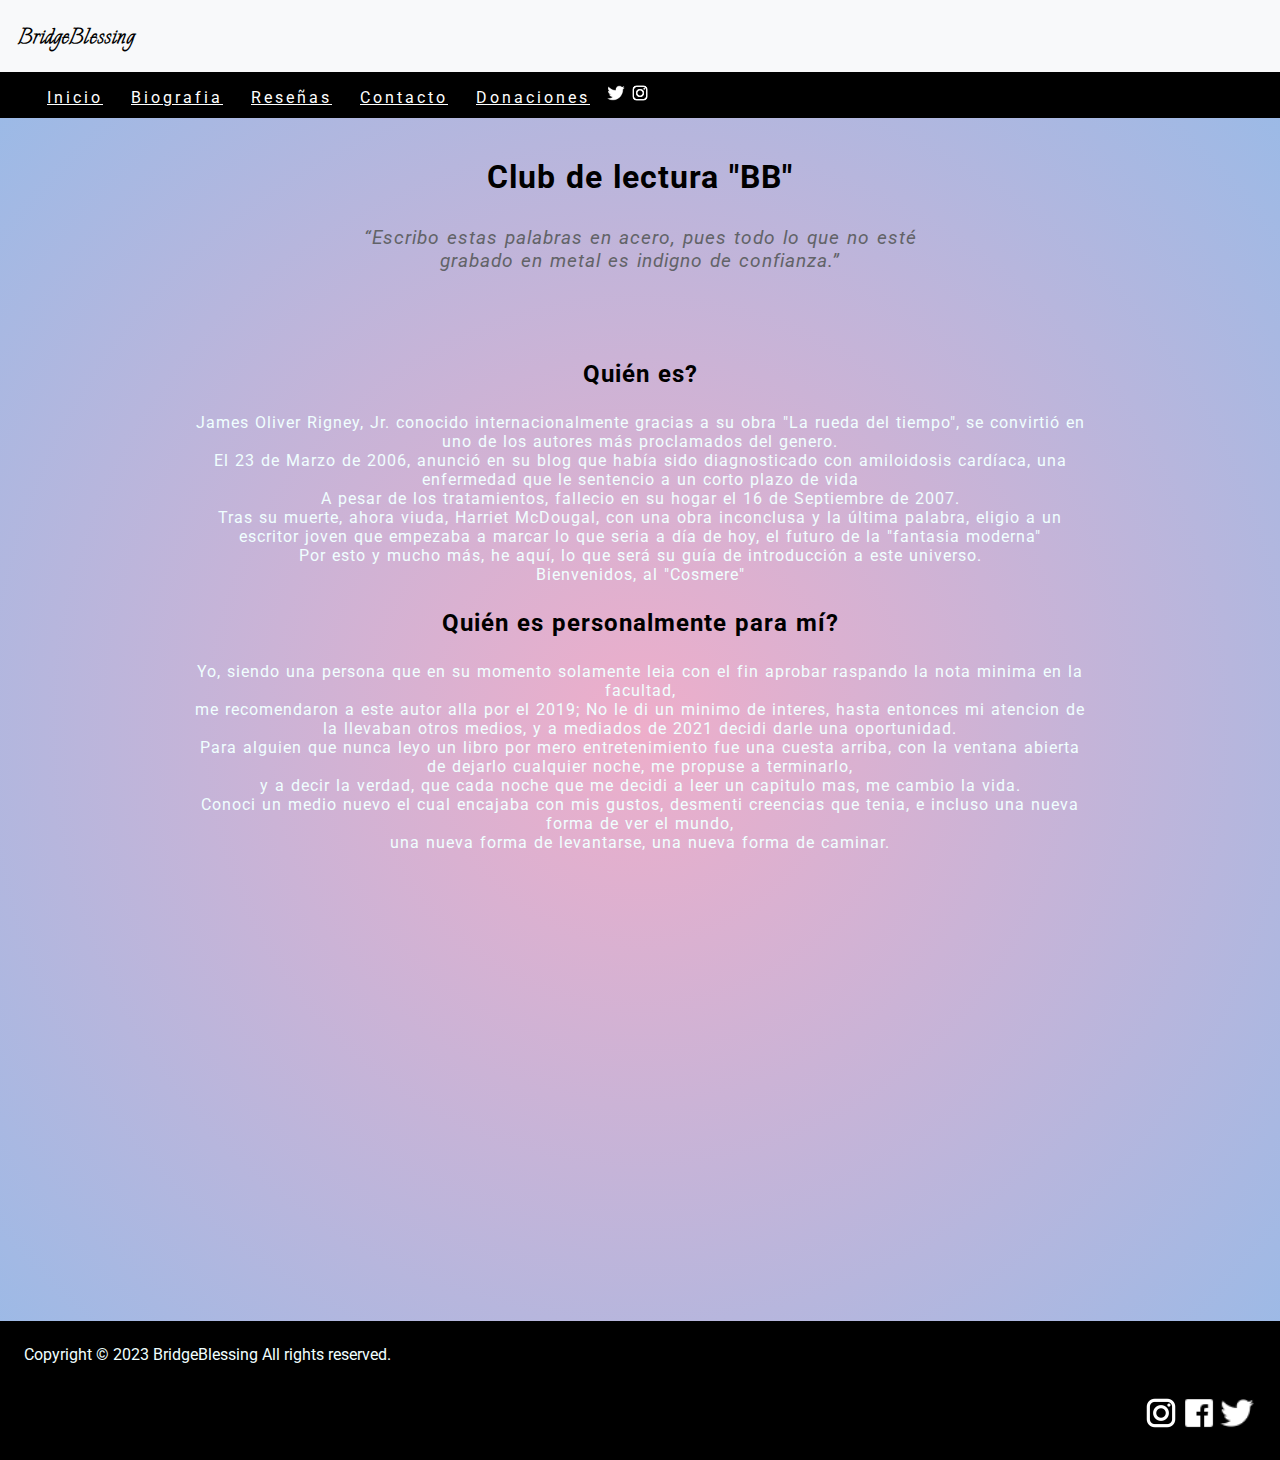
<file: index.html>
<!DOCTYPE html>
<html lang="en">
<head>
    <meta charset="UTF-8">
    <meta http-equiv="X-UA-Compatible" content="IE=edge">
    <meta name="viewport" content="width=device-width, initial-scale=1.0">
    <link href="https://unpkg.com/aos@2.3.1/dist/aos.css" rel="stylesheet">
    <link rel="stylesheet" href="./style/style.css">
    <link rel="icon" href="./img/icons/large.Gold_(Allomancy).png.8bafaba7aa7d767c730a9ac76298340e.png">
    <title>BridgeBlessing | Home</title>
</head>
<body>
    <div class="titulobarra">
        <a href="index.html"><h4>BridgeBlessing</h4></a>
    </div>
    
    <header>
        <nav class="navcabecera">
            <ul>
                <li>
                    <a class="uwu" href="index.html">Inicio</a>
                </li>
                <li>
                    <a class="uwu" href="./sections/biography.html">Biografia</a>
                </li>
                <li>
                    <a class="uwu" href="./sections/reviews.html">Reseñas</a>
                </li>
                <li>
                    <a class="uwu" href="./sections/contact.html">Contacto</a>
                </li>
                <li><a class="uwu" href="./sections/donations.html">Donaciones</a>
                </li>
                <li>
                    <a class="uwu2" href="https://twitter.com/" target="_blank"> <img src="./img/icons/icons8-twitter-30.png" width="20px" alt="logotwitter"></a>
                </li>
                <li>
                    <a class="uwu2" href="https://www.instagram.com" target="_blank"><img src="./img/icons/icons8-instagram-38.png" width="20px" alt="logoinsta"></a>
                </li>
            </ul>
        </nav>
    </header>

<main class="mainhome">
    <h1 class="tituloprincipal">Club de lectura "BB"</h1>
    <div class="fraseintro">
        <p>
            “Escribo estas palabras en acero, pues todo lo que no esté grabado en metal es indigno de confianza.”
        </p>
    </div>

    <div class="presentacion">
        <h2 class="quien">Quién es?</h2>
        <p>James Oliver Rigney, Jr. conocido internacionalmente gracias a su obra "La rueda del tiempo", se convirtió en uno de los autores más proclamados del genero.</p>
        <p>El 23 de Marzo de 2006, anunció en su blog que había sido diagnosticado con amiloidosis cardíaca, una enfermedad que le sentencio a un corto plazo de vida </p>
        <p>A pesar de los tratamientos, fallecio en su hogar el 16 de Septiembre de 2007. </p>
        <p>Tras su muerte, ahora viuda, Harriet McDougal, con una obra inconclusa y la última palabra, eligio a un escritor joven que empezaba a marcar lo que seria a día de hoy, el futuro de la "fantasia moderna"</p>
        <p>Por esto y mucho más, he aquí, lo que será su guía de introducción a este universo.</p>
        <p>Bienvenidos, al "Cosmere"</p>
    </div>

    <div>
        <h2>Quién es personalmente para mí?</h2>
        <p>Yo, siendo una persona que en su momento solamente leia con el fin aprobar raspando la nota minima en la facultad,</p>
        <p>me recomendaron a este autor alla por el 2019; No le di un minimo de interes, hasta entonces mi atencion de la llevaban otros medios, y a mediados de 2021 decidi darle una oportunidad.</p>
        <p>Para alguien que nunca leyo un libro por mero entretenimiento fue una cuesta arriba, con la ventana abierta de dejarlo cualquier noche, me propuse a terminarlo,</p>
        <p>y a decir la verdad, que cada noche que me decidi a leer un capitulo mas, me cambio la vida.</p>
        <p>Conoci un medio nuevo el cual encajaba con mis gustos, desmenti creencias que tenia, e incluso una nueva forma de ver el mundo,</p>
        <p>una nueva forma de levantarse, una nueva forma de caminar.</p>
    </div>
</main>
<section class="fotitostrns" data-aos="fade-up">
    <a href="./sections/reviews.html#mistbornuwu">
        <div>
            <img src="./img/books/mistborn/mistborntrilogy.jpg" alt="">
        </div>
        <div class="colapsado">
            <span>
                Lorem, ipsum dolor sit amet consectetur adipisicing elit. Molestias architecto laborum nam itaque non illo quidem maxime, recusandae rem explicabo esse, consequuntur quasi odio ex. Voluptates.
            </span>
        </div>
    </a>
    <a href="./sections/reviews.html#uwureyes">
        <div class="cover">
            <img src="./img/books/stormlight-archive/wayofkings.png" alt="">
        </div>
        <div class="colapsado">
            <span>
                Lorem, ipsum dolor sit amet consectetur adipisicing elit. Molestias architecto laborum nam itaque non illo quidem maxime, recusandae rem explicabo esse, consequuntur quasi odio ex. Voluptates.
            </span>
        </div>
    </a>
    <a href="./sections/reviews.html#arcanunuwu">
        <div>
            <img src="./img/books/arcanum-unbounded/arcanum.jpg" alt="">
        </div>
        <div class="colapsado">
            <span>
                Lorem, ipsum dolor sit amet consectetur adipisicing elit. Molestias architecto laborum nam itaque non illo quidem maxime, recusandae rem explicabo esse, consequuntur quasi odio ex. Voluptates.
            </span>
        </div>
    </a>
</section>
<footer class="pie">
    <p class="copy">
        Copyright © 2023 BridgeBlessing All rights reserved.
    </p>
    <article class="linksreferidos">
        <a href="https://www.instagram.com" target="_blank"><img src="./img/icons/icons8-instagram-38.png" alt="logoinsta"></a>
        <a href="https://www.facebook.com" target="_blank"><img src="./img/icons/icons8-facebook-30.png" width="38px" alt="logoface"></a>
        <a href="https://twitter.com/" target="_blank"> <img src="./img/icons/icons8-twitter-30.png" height="38px" width="38px" alt="logotwitter"></a>
    </article>
</footer>

<script src="https://unpkg.com/aos@2.3.1/dist/aos.js"></script>
<script>
    AOS.init();
</script>
</body>
</html>
</file>
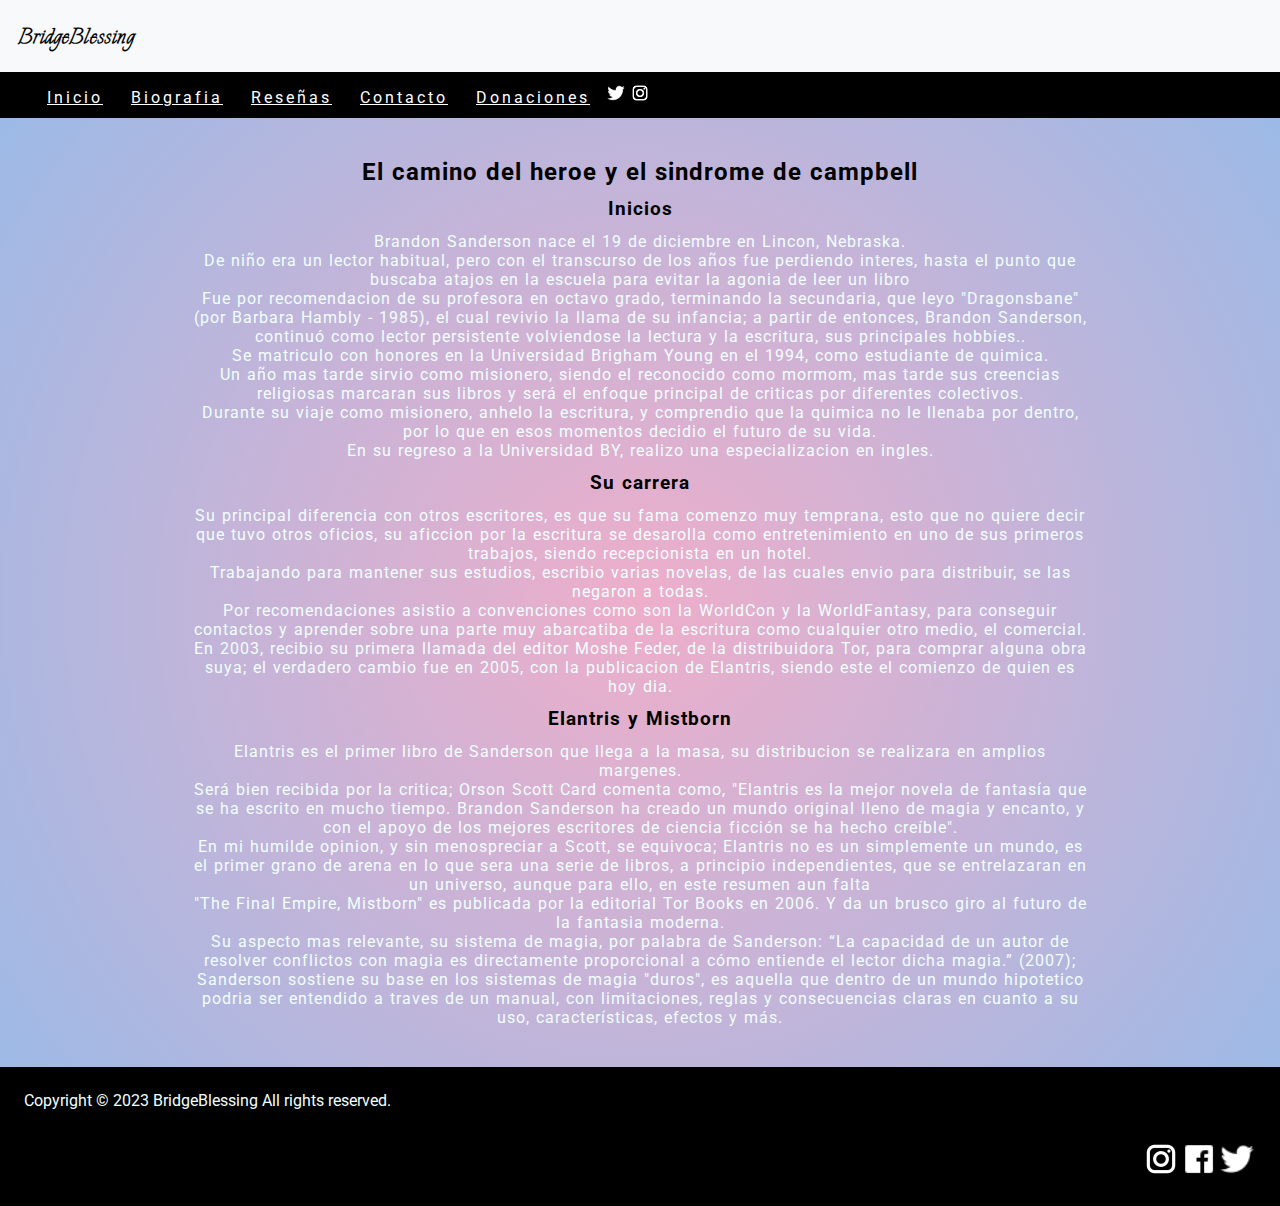
<file: sections/biography.html>
<!DOCTYPE html>
<html lang="en">
<head>
    <meta charset="UTF-8">
    <meta http-equiv="X-UA-Compatible" content="IE=edge">
    <meta name="viewport" content="width=device-width, initial-scale=1.0">
    <link rel="stylesheet" href="../style/style.css">
    <link rel="logo" href="../img/icons/large.Gold_(Allomancy).png.8bafaba7aa7d767c730a9ac76298340e.png">
    <title>BridgeBlessing | Biografia</title>
</head>
<body>
    <article class="titulobarra">
        <a href="../index.html"><h4>BridgeBlessing</h4></a>
    </article>
    <section>
        <header>
            <nav class="navcabecera">
                <ul>
                    <li>
                        <a class="uwu" href="../index.html">Inicio</a>
                    </li>
                    <li>
                        <a class="uwu" href="biography.html">Biografia</a>
                    </li>
                    <li>
                        <a class="uwu" href="reviews.html">Reseñas</a>
                    </li>
                    <li>
                        <a class="uwu" href="contact.html">Contacto</a>
                    </li>
                    <li><a class="uwu" href="donations.html">Donaciones</a>
                    </li>
                    <li>
                        <a class="uwu2" href="https://twitter.com/" target="_blank"> <img src="../img/icons/icons8-twitter-30.png" width="20px" alt="logotwitter"></a>
                    </li>
                    <li>
                        <a class="uwu2" href="https://www.instagram.com" target="_blank"><img src="../img/icons/icons8-instagram-38.png" width="20px" alt="logoinsta"></a>
                    </li>
                </ul>
            </nav>
        </header>
    </section>

<main>
    <section class="mainbiograph">
        <h2>El camino del heroe y el sindrome de campbell</h2>
        <h3>Inicios</h3>
        <p>Brandon Sanderson nace el 19 de diciembre en Lincon, Nebraska.</p>
        <p>De niño era un lector habitual, pero con el transcurso de los años fue perdiendo interes, hasta el punto que buscaba atajos en la escuela para evitar la agonia de leer un libro</p>
        <p>Fue por recomendacion de su profesora en octavo grado, terminando la secundaria, que leyo "Dragonsbane" (por Barbara Hambly - 1985), el cual revivio la llama de su infancia; a partir de entonces, Brandon Sanderson, continuó como lector persistente volviendose la lectura y la escritura, sus principales hobbies..</p>
        <p>Se matriculo con honores en la Universidad Brigham Young en el 1994, como estudiante de quimica.</p>
        <p>Un año mas tarde sirvio como misionero, siendo el reconocido como mormom, mas tarde sus creencias religiosas marcaran sus libros y será el enfoque principal de criticas por diferentes colectivos.</p>
        <p>Durante su viaje como misionero, anhelo la escritura, y comprendio que la quimica no le llenaba por dentro, por lo que en esos momentos decidio el futuro de su vida. </p>
        <p>En su regreso a la Universidad BY, realizo una especializacion en ingles.</p>
        <h3>Su carrera</h3>
        <p>Su principal diferencia con otros escritores, es que su fama comenzo muy temprana, esto que no quiere decir que tuvo otros oficios, su aficcion por la escritura se desarolla como entretenimiento en uno de sus primeros trabajos, siendo recepcionista en un hotel.</p>
        <p>Trabajando para mantener sus estudios, escribio varias novelas, de las cuales envio para distribuir, se las negaron a todas.</p>
        <p>Por recomendaciones asistio a convenciones como son la WorldCon y la WorldFantasy, para conseguir contactos y aprender sobre una parte muy abarcatiba de la escritura como cualquier otro medio, el comercial.</p>
        <p>En 2003, recibio su primera llamada del editor Moshe Feder, de la distribuidora Tor, para comprar alguna obra suya; el verdadero cambio fue en 2005, con la publicacion de Elantris, siendo este el comienzo de quien es hoy dia.</p>
        <h3>Elantris y Mistborn</h3>
        <p>Elantris es el primer libro de Sanderson que llega a la masa, su distribucion se realizara en amplios margenes.</p>
        <p>Será bien recibida por la critica; Orson Scott Card comenta como, "Elantris es la mejor novela de fantasía que se ha escrito en mucho tiempo. Brandon Sanderson ha creado un mundo original lleno de magia y encanto, y con el apoyo de los mejores escritores de ciencia ficción se ha hecho creíble".</p>
        <p>En mi humilde opinion, y sin menospreciar a Scott, se equivoca; Elantris no es un simplemente un mundo, es el primer grano de arena en lo que sera una serie de libros, a principio independientes, que se entrelazaran en un universo, aunque para ello, en este resumen aun falta</p>
        <p>"The Final Empire, Mistborn" es publicada por la editorial Tor Books en 2006. Y da un brusco giro al futuro de la fantasia moderna.</p>
        <p>Su aspecto mas relevante, su sistema de magia, por palabra de Sanderson: “La capacidad de un autor de resolver conflictos con magia es directamente proporcional a cómo entiende el lector dicha magia.” (2007); Sanderson sostiene su base en los sistemas de magia "duros", es aquella que dentro de un mundo hipotetico podria ser entendido a traves de un manual, con limitaciones, reglas y consecuencias claras en cuanto a su uso, características, efectos y más.</p>
    </section>
</main>

        <footer class="pie">
            <p class="copy">
                Copyright © 2023 BridgeBlessing All rights reserved.
            </p>
            <article class="linksreferidos">
                <a href="https://www.instagram.com" target="_blank"><img src="../img/icons/icons8-instagram-38.png" alt="logoinsta"></a>
                <a href="https://www.facebook.com" target="_blank"><img src="../img/icons/icons8-facebook-30.png" width="38px" alt="logoface"></a>
                <a href="https://twitter.com/" target="_blank"> <img src="../img/icons/icons8-twitter-30.png" height="38px" width="38px" alt="logotwitter"></a>
            </article>
        </footer>

</body>
</html>
</file>
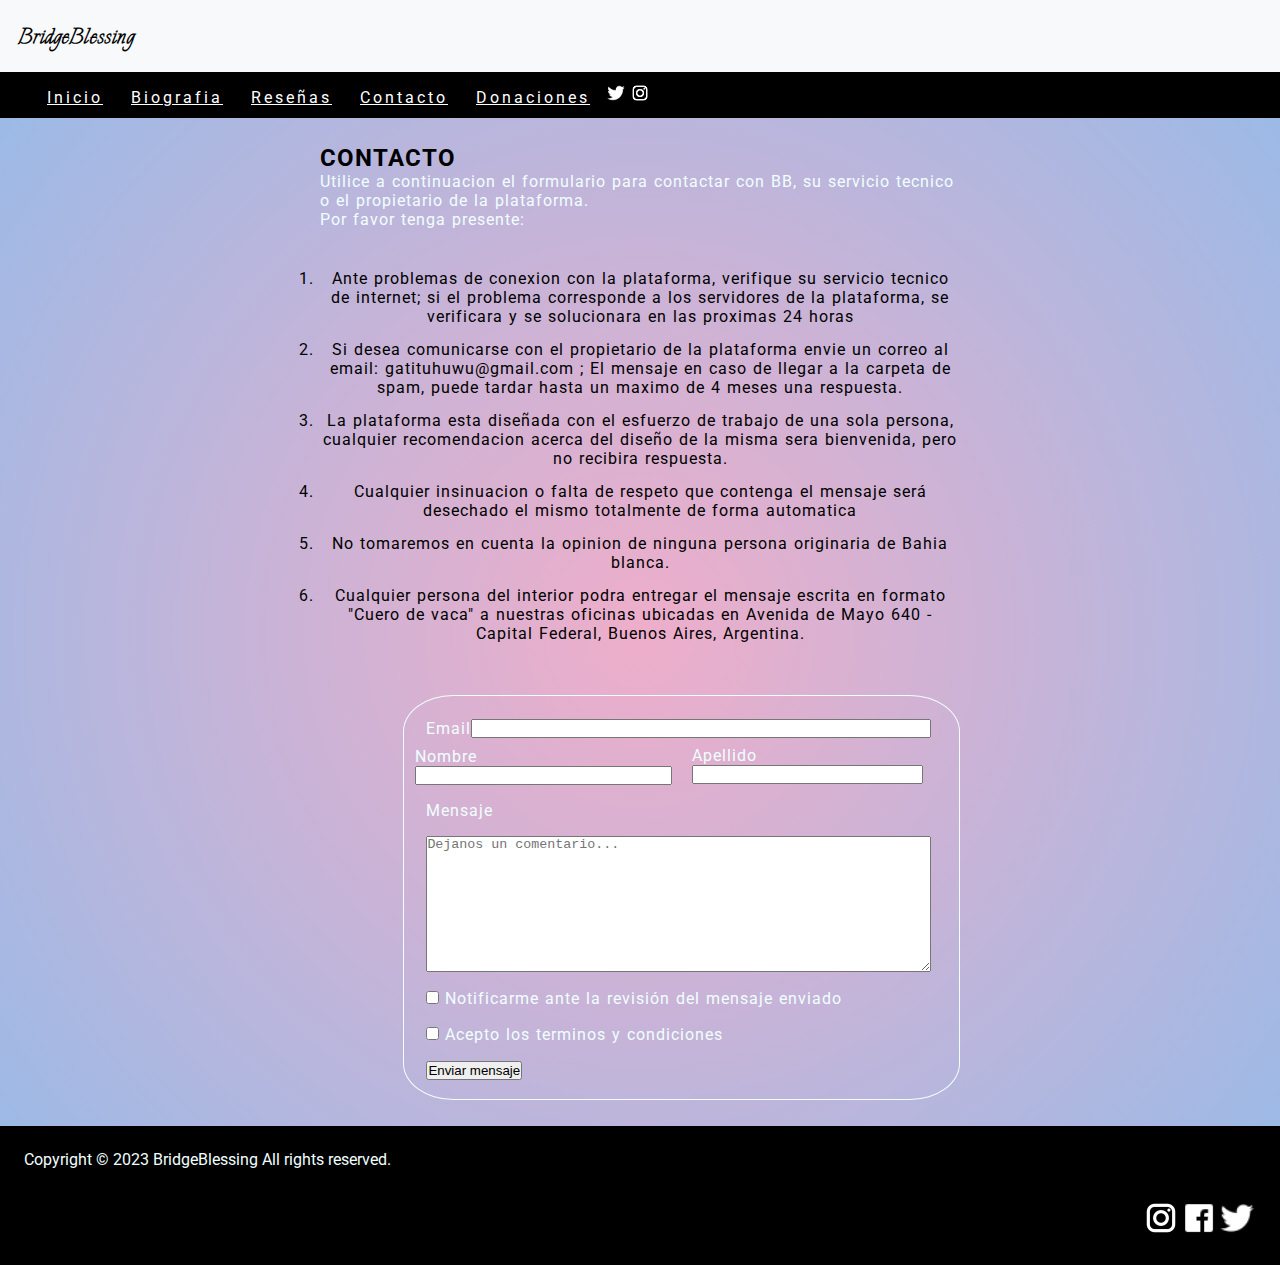
<file: sections/contact.html>
<!DOCTYPE html>
<html lang="en">
<head>
    <meta charset="UTF-8">
    <meta http-equiv="X-UA-Compatible" content="IE=edge">
    <meta name="viewport" content="width=device-width, initial-scale=1.0">
    <link rel="stylesheet" href="../style/style.css">
    <link rel="logo" href="../img/icons/large.Gold_(Allomancy).png.8bafaba7aa7d767c730a9ac76298340e.png">
    <title>BridgeBlessing | Contacto</title>
</head>
<body>
    <article class="titulobarra">
        <a href="../index.html"><h4>BridgeBlessing</h4></a>
    </article>

        <header>
            <nav class="navcabecera">
                <ul>
                    <li>
                        <a class="uwu" href="../index.html">Inicio</a>
                    </li>
                    <li>
                        <a class="uwu" href="biography.html">Biografia</a>
                    </li>
                    <li>
                        <a class="uwu" href="reviews.html">Reseñas</a>
                    </li>
                    <li>
                        <a class="uwu" href="contact.html">Contacto</a>
                    </li>
                    <li><a class="uwu" href="donations.html">Donaciones</a>
                    </li>
                    <li>
                        <a class="uwu2" href="https://twitter.com/" target="_blank"> <img src="../img/icons/icons8-twitter-30.png" width="20px" alt="logotwitter"></a>
                    </li>
                    <li>
                        <a class="uwu2" href="https://www.instagram.com" target="_blank"><img src="../img/icons/icons8-instagram-38.png" width="20px" alt="logoinsta"></a>
                    </li>
                </ul>
            </nav>
        </header>

<main class="maincontact">
    <div class="grid">
        <p></p>
    </div>
    <h2>CONTACTO</h2>
    <p>Utilice a continuacion el formulario para contactar con BB, su servicio tecnico o el propietario de la plataforma.</p>
    <p>Por favor tenga presente:</p>
<section>
    <ol class="listacontacto" type="1">
        <li>Ante problemas de conexion con la plataforma, verifique su servicio tecnico de internet; si el problema corresponde a los servidores de la plataforma, se verificara y se solucionara en las proximas 24 horas</li>
        <li>Si desea comunicarse con el propietario de la plataforma envie un correo al email: gatituhuwu@gmail.com ; El mensaje en caso de llegar a la carpeta de spam, puede tardar hasta un maximo de 4 meses una respuesta.</li>
        <li>La plataforma esta diseñada con el esfuerzo de trabajo de una sola persona, cualquier recomendacion acerca del diseño de la misma sera bienvenida, pero no recibira respuesta.</li>
        <li>Cualquier insinuacion o falta de respeto que contenga el mensaje será desechado el mismo totalmente de forma automatica</li>
        <li>No tomaremos en cuenta la opinion de ninguna persona originaria de Bahia blanca.</li>
        <li>Cualquier persona del interior podra entregar el mensaje escrita en formato "Cuero de vaca" a nuestras oficinas ubicadas en Avenida de Mayo 640 - Capital Federal, Buenos Aires, Argentina.</li>
    </ol>
</section>
<article class="formcontact">
    <form action="" class="formu">
        <div class="formcontact emaillabel">
            <label for="imail">Email</label>
            <input type="email" class="formcontact email" id="imail" required>
        </div>
        <article class="formcontact nameform">
        <div>
            <label for="nombresito">Nombre</label>
            <input type="text" class="formcontact nombre" id="nombresito" required>
        </div>
        <div>
            <label for="lastneim">Apellido</label>
            <input type="text" class="formcontact lastnameform" id="lastneim" required>
        </div>
        </article>
        <div class="formcontact mensaje">
            <label for="mensajito">Mensaje</label>
            <textarea name="mensajito" id="mensajito" cols="80" rows="10" placeholder="Dejanos un comentario..." required></textarea>
        </div>
        <div>
            <input type="checkbox" id="checkbos">
            <label for="checkbos">Notificarme ante la revisión del mensaje enviado</label>
        </div>
        <div>
            <input type="checkbox" id="checkbosdos" required>
            <label for="checkbosdos">Acepto los terminos y condiciones</label>
        </div>
        <div>
            <input type="submit" value="Enviar mensaje">
        </div>
    </form>
</article>
</main>
<footer class="pie">
    <p class="copy">
        Copyright © 2023 BridgeBlessing All rights reserved.
    </p>
    <article class="linksreferidos">
        <a href="https://www.instagram.com" target="_blank"><img src="../img/icons/icons8-instagram-38.png" alt="logoinsta"></a>
        <a href="https://www.facebook.com" target="_blank"><img src="../img/icons/icons8-facebook-30.png" width="38px" alt="logoface"></a>
        <a href="https://twitter.com/" target="_blank"> <img src="../img/icons/icons8-twitter-30.png" height="38px" width="38px" alt="logotwitter"></a>
    </article>
</footer>
</body>
</html>
</file>
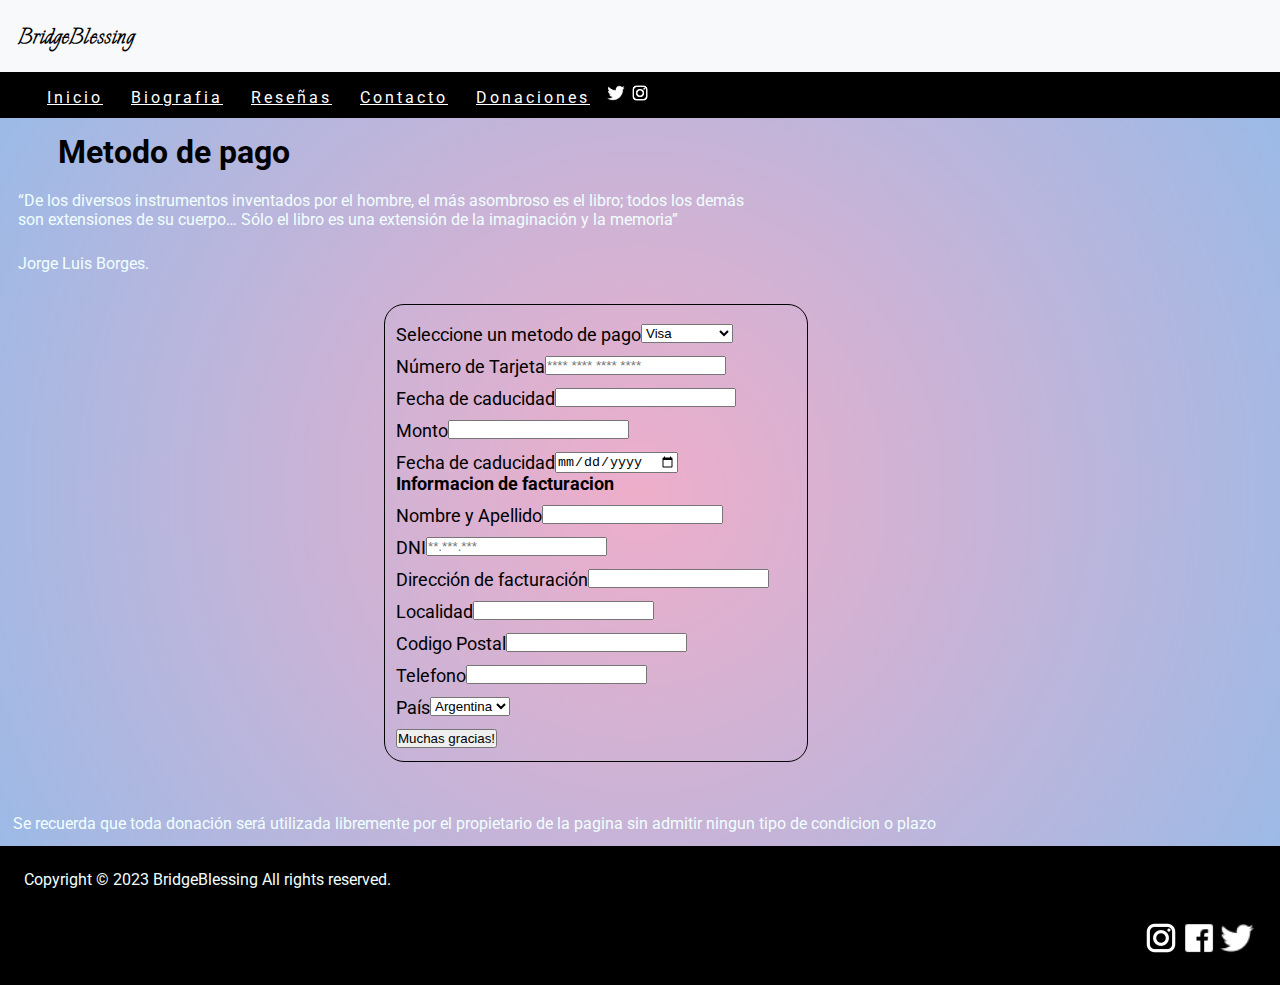
<file: sections/donations.html>
<!DOCTYPE html>
<html lang="en">
<head>
    <meta charset="UTF-8">
    <meta http-equiv="X-UA-Compatible" content="IE=edge">
    <meta name="viewport" content="width=device-width, initial-scale=1.0">
    <link rel="stylesheet" href="../style/style.css">
    <link rel="logo" href="../img/icons/large.Gold_(Allomancy).png.8bafaba7aa7d767c730a9ac76298340e.png">
    <title>BridgeBlessing | Donaciones</title>
</head>
<body>
    <article class="titulobarra">
        <a href="../index.html"><h4>BridgeBlessing</h4></a>
    </article>

    <header>
        <nav class="navcabecera">
            <ul>
                <li>
                    <a class="uwu" href="../index.html">Inicio</a>
                </li>
                <li>
                    <a class="uwu" href="biography.html">Biografia</a>
                </li>
                <li>
                    <a class="uwu" href="reviews.html">Reseñas</a>
                </li>
                <li>
                    <a class="uwu" href="contact.html">Contacto</a>
                </li>
                <li><a class="uwu" href="donations.html">Donaciones</a>
                </li>
                <li>
                    <a class="uwu2" href="https://twitter.com/" target="_blank"> <img src="../img/icons/icons8-twitter-30.png" width="20px" alt="logotwitter"></a>
                </li>
                <li>
                    <a class="uwu2" href="https://www.instagram.com" target="_blank"><img src="../img/icons/icons8-instagram-38.png" width="20px" alt="logoinsta"></a>
                </li>
            </ul>
        </nav>
    </header>

<main class="maindonaciones">
    <h1 class="titulopago">Metodo de pago</h1>
    <p class="laquetiro">“De los diversos instrumentos inventados por el hombre, el más asombroso es el libro; todos los demás son extensiones de su cuerpo… Sólo el libro es una extensión de la imaginación y la memoria”</p>
    <p class="laquetiro">Jorge Luis Borges.</p>

<section class="donacionformula">
<form action="" class="donacion">
    <article class="facturacion">
        <div>
            <label for="metodopago">Seleccione un metodo de pago</label>
            <select name="metodopago" id="metodopago" required>
                <option value="visa">Visa</option>
                <option value="master">MasterCard</option>
            </select>
        </div>
        <div>
            <label for="number">Número de Tarjeta</label>
            <input type="number" name="number" id="number" placeholder="**** **** **** ****" required>
        </div>
        <div>
            <label for="vencimiento">Fecha de caducidad</label>
            <input type="number" name="vencimiento" id="vencimiento" required>
        </div>
        <div>
            <label for="monto">Monto</label>
            <input type="number" name="monto" id="monto" required>
        </div>
        <div>
            <label for="fcad">Fecha de caducidad</label>
            <input type="date" name="fcad" id="fcad" required>
        </div>
    <h4>Informacion de facturacion</h4>
        <div>
            <label for="nombre">Nombre y Apellido</label>
            <input type="text" name="nombre" id="nombre" required>
        </div>
        <div>
            <label for="dni">DNI</label>
            <input type="number" name="dni" id="dni" placeholder="**.***.***" required>
        </div>
        <div>
            <label for="dire">Dirección de facturación</label>
            <input type="text" name="dire" id="dire" required>
        </div>
        <div>
            <label for="local">Localidad</label>
            <input type="text" name="local" id="local" required>
        </div>
        <div>
            <label for="postal">Codigo Postal</label>
            <input type="number" name="postal" id="postal" required>
        </div>
        <div>
            <label for="tel">Telefono</label>
            <input type="number" name="tel" id="tel" required>
        </div>
        <div>
            <label for="pais">País</label>
            <select name="pais" id="pais">
                <option value="arg" selected>Argentina</option>
                <option value="chl">Chile</option>
                <option value="uru">Uruguay</option>
                <option value="brl">Brasil</option>
                <option value="par">Paraguay</option>
                <option value="bol">Bolivia</option>
            </select>
        </div>
        <div class="botonform">
        <input type="submit" value="Muchas gracias!">
        </div>
    </article>
    </form>
</main>
<section class="recuerdo">
    <p>Se recuerda que toda donación será utilizada libremente por el propietario de la pagina sin admitir ningun tipo de condicion o plazo</p>
</section>
</section>
<footer class="pie">
    <p class="copy">
        Copyright © 2023 BridgeBlessing All rights reserved.
    </p>
    <article class="linksreferidos">
        <a href="https://www.instagram.com" target="_blank"><img src="../img/icons/icons8-instagram-38.png" alt="logoinsta"></a>
        <a href="https://www.facebook.com" target="_blank"><img src="../img/icons/icons8-facebook-30.png" width="38px" alt="logoface"></a>
        <a href="https://twitter.com/" target="_blank"> <img src="../img/icons/icons8-twitter-30.png" height="38px" width="38px" alt="logotwitter"></a>
    </article>
</footer>

</body>
</html>
</file>
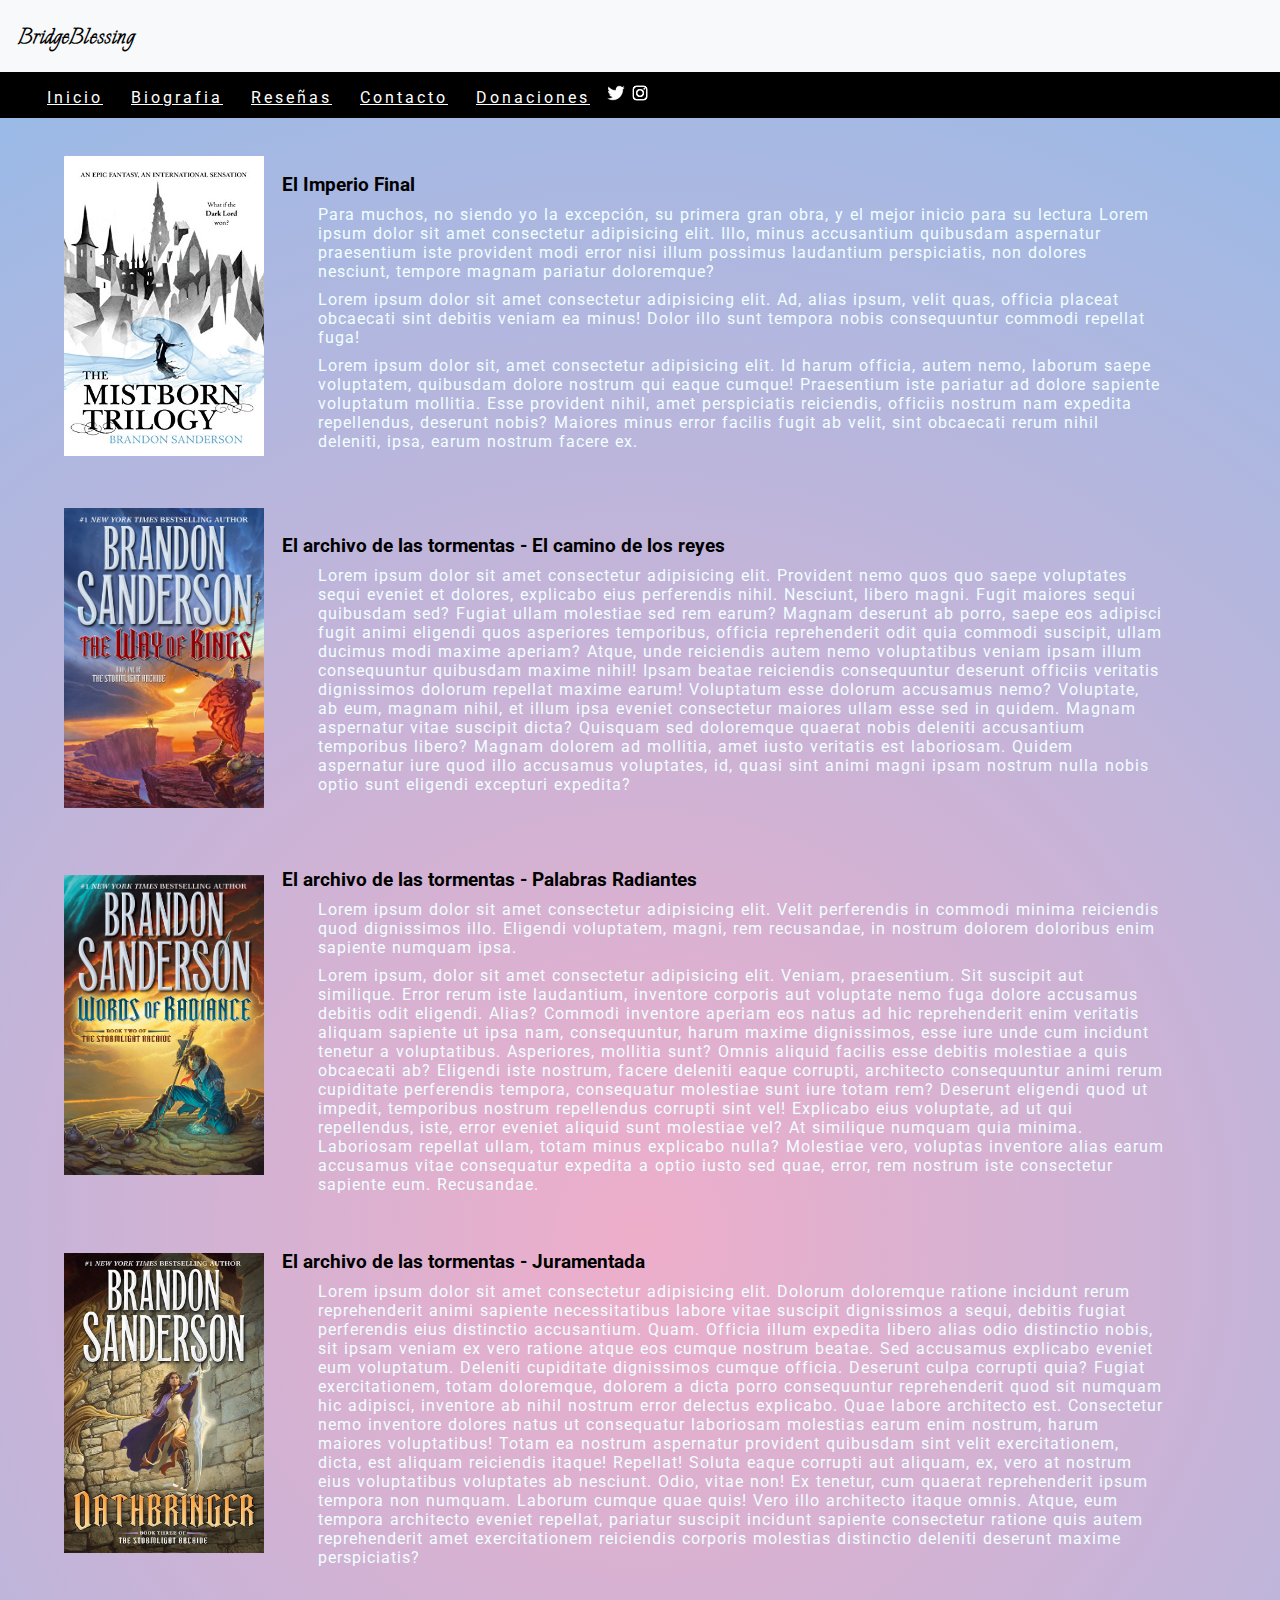
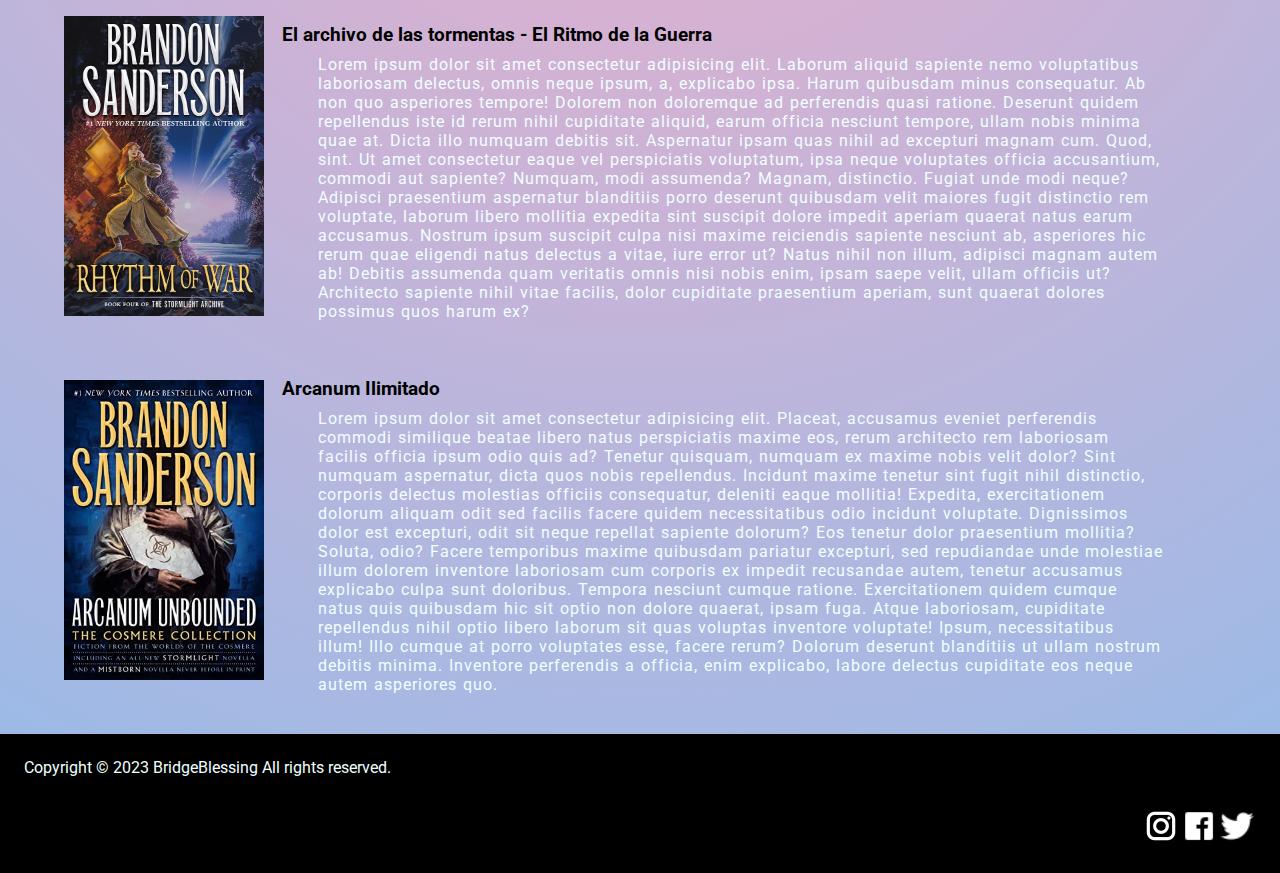
<file: sections/reviews.html>
<!DOCTYPE html>
<html lang="en">

<head>
    <meta charset="UTF-8">
    <meta http-equiv="X-UA-Compatible" content="IE=edge">
    <meta name="viewport" content="width=device-width, initial-scale=1.0">
    <link rel="stylesheet" href="../style/style.css">
    <link rel="logo" href="../img/icons/large.Gold_(Allomancy).png.8bafaba7aa7d767c730a9ac76298340e.png">
    <title>BridgeBlessing | Reseñas</title>
</head>

<body>
    <article class="titulobarra">
        <a href="../index.html">
            <h4>BridgeBlessing</h4>
        </a>
    </article>
    <section>
        <header>
            <nav class="navcabecera">
                <ul>
                    <li>
                        <a class="uwu" href="../index.html">Inicio</a>
                    </li>
                    <li>
                        <a class="uwu" href="biography.html">Biografia</a>
                    </li>
                    <li>
                        <a class="uwu" href="reviews.html">Reseñas</a>
                    </li>
                    <li>
                        <a class="uwu" href="contact.html">Contacto</a>
                    </li>
                    <li><a class="uwu" href="donations.html">Donaciones</a>
                    </li>
                    <li>
                        <a class="uwu2" href="https://twitter.com/" target="_blank"> <img
                                src="../img/icons/icons8-twitter-30.png" width="20px" alt="logotwitter"></a>
                    </li>
                    <li>
                        <a class="uwu2" href="https://www.instagram.com" target="_blank"><img
                                src="../img/icons/icons8-instagram-38.png" width="20px" alt="logoinsta"></a>
                    </li>
                </ul>
            </nav>
        </header>
    </section>

    <main class="reviews">
        <div class="review-item">
            <div id="mistbornuwu">
                <img src="../img/books/mistborn/mistborntrilogy.jpg" width="200px" height="300px"
                    alt="thefinalempirecover">
            </div>
            <div>
                <h3>El Imperio Final</h3>
                <!-- no me daba tiempo para hacer todas las reseñas de los libros, dejo lorems para ver como mas o menos quedaria -->
                <p>Para muchos, no siendo yo la excepción, su primera gran obra, y el mejor inicio para su lectura Lorem
                    ipsum dolor sit amet consectetur adipisicing elit. Illo, minus accusantium quibusdam aspernatur
                    praesentium iste provident modi error nisi illum possimus laudantium perspiciatis, non dolores
                    nesciunt, tempore magnam pariatur doloremque?</p>
                <p>Lorem ipsum dolor sit amet consectetur adipisicing elit. Ad, alias ipsum, velit quas, officia placeat
                    obcaecati sint debitis veniam ea minus! Dolor illo sunt tempora nobis consequuntur commodi repellat
                    fuga!</p>
                <p>Lorem ipsum dolor sit, amet consectetur adipisicing elit. Id harum officia, autem nemo, laborum saepe
                    voluptatem, quibusdam dolore nostrum qui eaque cumque! Praesentium iste pariatur ad dolore sapiente
                    voluptatum mollitia.
                    Esse provident nihil, amet perspiciatis reiciendis, officiis nostrum nam expedita repellendus,
                    deserunt nobis? Maiores minus error facilis fugit ab velit, sint obcaecati rerum nihil deleniti,
                    ipsa, earum nostrum facere ex.</p>
            </div>
        </div>
        <div class="review-item">
            <div  id="uwureyes">
                <img src="../img/books/stormlight-archive/wayofkings.png" width="200px" height="300px" 
                    alt="thewayofkingscover">
            </div>
            <div>
                <h3>El archivo de las tormentas - El camino de los reyes</h3>
                <p>Lorem ipsum dolor sit amet consectetur adipisicing elit. Provident nemo quos quo saepe voluptates sequi
                    eveniet et dolores, explicabo eius perferendis nihil. Nesciunt, libero magni. Fugit maiores sequi
                    quibusdam sed?
                    Fugiat ullam molestiae sed rem earum? Magnam deserunt ab porro, saepe eos adipisci fugit animi eligendi
                    quos asperiores temporibus, officia reprehenderit odit quia commodi suscipit, ullam ducimus modi maxime
                    aperiam?
                    Atque, unde reiciendis autem nemo voluptatibus veniam ipsam illum consequuntur quibusdam maxime nihil!
                    Ipsam beatae reiciendis consequuntur deserunt officiis veritatis dignissimos dolorum repellat maxime
                    earum! Voluptatum esse dolorum accusamus nemo?
                    Voluptate, ab eum, magnam nihil, et illum ipsa eveniet consectetur maiores ullam esse sed in quidem.
                    Magnam aspernatur vitae suscipit dicta? Quisquam sed doloremque quaerat nobis deleniti accusantium
                    temporibus libero?
                    Magnam dolorem ad mollitia, amet iusto veritatis est laboriosam. Quidem aspernatur iure quod illo
                    accusamus voluptates, id, quasi sint animi magni ipsam nostrum nulla nobis optio sunt eligendi excepturi
                    expedita?</p>
            </div>
        </div>
        <div class="review-item">
            <div>
                <img src="../img/books/stormlight-archive/wordsofradiance.jpg" width="200px" height="300px"
                    alt="wordsofradiancecover">
            </div>
            <div>
                <h3>El archivo de las tormentas - Palabras Radiantes</h3>
                <p>Lorem ipsum dolor sit amet consectetur adipisicing elit. Velit perferendis in commodi minima reiciendis
                    quod dignissimos illo. Eligendi voluptatem, magni, rem recusandae, in nostrum dolorem doloribus enim
                    sapiente numquam ipsa.</p>
                <p>Lorem ipsum, dolor sit amet consectetur adipisicing elit. Veniam, praesentium. Sit suscipit aut
                    similique. Error rerum iste laudantium, inventore corporis aut voluptate nemo fuga dolore accusamus
                    debitis odit eligendi. Alias?
                    Commodi inventore aperiam eos natus ad hic reprehenderit enim veritatis aliquam sapiente ut ipsa nam,
                    consequuntur, harum maxime dignissimos, esse iure unde cum incidunt tenetur a voluptatibus. Asperiores,
                    mollitia sunt?
                    Omnis aliquid facilis esse debitis molestiae a quis obcaecati ab? Eligendi iste nostrum, facere deleniti
                    eaque corrupti, architecto consequuntur animi rerum cupiditate perferendis tempora, consequatur
                    molestiae sunt iure totam rem?
                    Deserunt eligendi quod ut impedit, temporibus nostrum repellendus corrupti sint vel! Explicabo eius
                    voluptate, ad ut qui repellendus, iste, error eveniet aliquid sunt molestiae vel? At similique numquam
                    quia minima.
                    Laboriosam repellat ullam, totam minus explicabo nulla? Molestiae vero, voluptas inventore alias earum
                    accusamus vitae consequatur expedita a optio iusto sed quae, error, rem nostrum iste consectetur
                    sapiente eum. Recusandae.</p>
            </div>
        </div>
        <div class="review-item">
            <div>
                <img src="../img/books/stormlight-archive/juramentada.jpg" width="200px" height="300px" alt="">
            </div>
            <div>
                <h3>El archivo de las tormentas - Juramentada</h3>
                <p>Lorem ipsum dolor sit amet consectetur adipisicing elit. Dolorum doloremque ratione incidunt rerum
                    reprehenderit animi sapiente necessitatibus labore vitae suscipit dignissimos a sequi, debitis fugiat
                    perferendis eius distinctio accusantium. Quam.
                    Officia illum expedita libero alias odio distinctio nobis, sit ipsam veniam ex vero ratione atque eos
                    cumque nostrum beatae. Sed accusamus explicabo eveniet eum voluptatum. Deleniti cupiditate dignissimos
                    cumque officia.
                    Deserunt culpa corrupti quia? Fugiat exercitationem, totam doloremque, dolorem a dicta porro
                    consequuntur reprehenderit quod sit numquam hic adipisci, inventore ab nihil nostrum error delectus
                    explicabo. Quae labore architecto est.
                    Consectetur nemo inventore dolores natus ut consequatur laboriosam molestias earum enim nostrum, harum
                    maiores voluptatibus! Totam ea nostrum aspernatur provident quibusdam sint velit exercitationem, dicta,
                    est aliquam reiciendis itaque! Repellat!
                    Soluta eaque corrupti aut aliquam, ex, vero at nostrum eius voluptatibus voluptates ab nesciunt. Odio,
                    vitae non! Ex tenetur, cum quaerat reprehenderit ipsum tempora non numquam. Laborum cumque quae quis!
                    Vero illo architecto itaque omnis. Atque, eum tempora architecto eveniet repellat, pariatur suscipit
                    incidunt sapiente consectetur ratione quis autem reprehenderit amet exercitationem reiciendis corporis
                    molestias distinctio deleniti deserunt maxime perspiciatis?</p>
            </div>
        </div>
        <div class="review-item">
            <div>
                <img src="../img/books/stormlight-archive/ritmos.jpg" width="200px" height="300px" alt="">
            </div>
            <div>
                <h3>El archivo de las tormentas - El Ritmo de la Guerra</h3>
                <p>Lorem ipsum dolor sit amet consectetur adipisicing elit. Laborum aliquid sapiente nemo voluptatibus
                    laboriosam delectus, omnis neque ipsum, a, explicabo ipsa. Harum quibusdam minus consequatur. Ab non quo
                    asperiores tempore!
                    Dolorem non doloremque ad perferendis quasi ratione. Deserunt quidem repellendus iste id rerum nihil
                    cupiditate aliquid, earum officia nesciunt tempore, ullam nobis minima quae at. Dicta illo numquam
                    debitis sit.
                    Aspernatur ipsam quas nihil ad excepturi magnam cum. Quod, sint. Ut amet consectetur eaque vel
                    perspiciatis voluptatum, ipsa neque voluptates officia accusantium, commodi aut sapiente? Numquam, modi
                    assumenda? Magnam, distinctio.
                    Fugiat unde modi neque? Adipisci praesentium aspernatur blanditiis porro deserunt quibusdam velit
                    maiores fugit distinctio rem voluptate, laborum libero mollitia expedita sint suscipit dolore impedit
                    aperiam quaerat natus earum accusamus.
                    Nostrum ipsum suscipit culpa nisi maxime reiciendis sapiente nesciunt ab, asperiores hic rerum quae
                    eligendi natus delectus a vitae, iure error ut? Natus nihil non illum, adipisci magnam autem ab!
                    Debitis assumenda quam veritatis omnis nisi nobis enim, ipsam saepe velit, ullam officiis ut? Architecto
                    sapiente nihil vitae facilis, dolor cupiditate praesentium aperiam, sunt quaerat dolores possimus quos
                    harum ex?</p>
            </div>
        </div>
        <div class="review-item">
            <div id="arcanunuwu">
                <img src="../img/books/arcanum-unbounded/arcanum.jpg" width="200px" height="300px" alt="">
            </div>
            <div>
                <h3>Arcanum Ilimitado</h3>
                <p>Lorem ipsum dolor sit amet consectetur adipisicing elit. Placeat, accusamus eveniet perferendis commodi
                    similique beatae libero natus perspiciatis maxime eos, rerum architecto rem laboriosam facilis officia
                    ipsum odio quis ad?
                    Tenetur quisquam, numquam ex maxime nobis velit dolor? Sint numquam aspernatur, dicta quos nobis
                    repellendus. Incidunt maxime tenetur sint fugit nihil distinctio, corporis delectus molestias officiis
                    consequatur, deleniti eaque mollitia!
                    Expedita, exercitationem dolorum aliquam odit sed facilis facere quidem necessitatibus odio incidunt
                    voluptate. Dignissimos dolor est excepturi, odit sit neque repellat sapiente dolorum? Eos tenetur dolor
                    praesentium mollitia? Soluta, odio?
                    Facere temporibus maxime quibusdam pariatur excepturi, sed repudiandae unde molestiae illum dolorem
                    inventore laboriosam cum corporis ex impedit recusandae autem, tenetur accusamus explicabo culpa sunt
                    doloribus. Tempora nesciunt cumque ratione.
                    Exercitationem quidem cumque natus quis quibusdam hic sit optio non dolore quaerat, ipsam fuga. Atque
                    laboriosam, cupiditate repellendus nihil optio libero laborum sit quas voluptas inventore voluptate!
                    Ipsum, necessitatibus illum!
                    Illo cumque at porro voluptates esse, facere rerum? Dolorum deserunt blanditiis ut ullam nostrum debitis
                    minima. Inventore perferendis a officia, enim explicabo, labore delectus cupiditate eos neque autem
                    asperiores quo.</p>
            </div>
        </div>
    </main>

    <footer class="pie">
        <p class="copy">
            Copyright © 2023 BridgeBlessing All rights reserved.
        </p>
        <article class="linksreferidos">
            <a href="https://www.instagram.com" target="_blank"><img src="../img/icons/icons8-instagram-38.png"
                    alt="logoinsta"></a>
            <a href="https://www.facebook.com" target="_blank"><img src="../img/icons/icons8-facebook-30.png"
                    width="38px" alt="logoface"></a>
            <a href="https://twitter.com/" target="_blank"> <img src="../img/icons/icons8-twitter-30.png" height="38px"
                    width="38px" alt="logotwitter"></a>
        </article>
    </footer>

</html>
</file>
<file: style/style.css>
@import url('https://fonts.googleapis.com/css2?family=Explora&family=Roboto:ital,wght@0,100;1,100&display=swap');

*{
    padding: 0%;
    margin: 0px;
}

body{
    background: rgb(238,174,202);
    background: radial-gradient(circle, rgba(238,174,202,1) 0%, rgba(148,187,233,1) 100%);
    font-family: 'Roboto', sans-serif;
    overflow-x: hidden;
}
/* cabecera y navegador */
.titulobarra{
    padding: 19px;
    letter-spacing: 1px;
    background-color: #f8f9fa;
    font-family: 'Explora', cursive;
}
.titulobarra a{
    text-decoration: none;
}
.titulobarra a h4{
    color: black;
    font-size: 28px;
}

.navcabecera{
    background-color: black;
    padding: 11px;
    padding-left: 35px;
}

.navcabecera ul li{
        display: inline-block;
        letter-spacing: 3px;
}

.uwu{
    color: white;
    padding: 12px;
}
.uwu2{
    display: none;
}
/* home */

.mainhome{
    margin: 40px 54px;
    padding: 0px;
    text-align: center;
    letter-spacing: 1px;
    word-spacing: 1px;
}
.mainhome h2{
    padding: 25px 25px;
    color: black;
}
p{
    color: azure;
}

.fraseintro{
    font-style: italic;
    padding-top: 30px;
    font-size: 19px;
}
.fraseintro p{
    color: rgb(98, 99, 104);
    margin: 0px 59px;
}
.presentacion{
    text-align: center;
    padding-top: 63px;
    border: 10px;
    margin: 0px;
}

.fotitostrns {
    display: flex;
    flex-direction: column;
    align-items: center;
    gap: 12px;
}

.fotitostrns a {
    display: inline-flex;
    flex-direction: column;
    align-items: center;
    position: relative;
    color: inherit;
    text-decoration: none;
    margin-bottom: 24px;
    text-align: center;
    width: 256px;
    height: 531px;
}

.fotitostrns .cover {
    width: 100%;
}

.fotitostrns img:hover{
    transform: scale(1.1);
    transition-property: all;
    transition-duration: .8s;
}

.fotitostrns img {
    transition: 1s;
    width: 100%;
    height: auto;
}

.fotitostrns:hover > :not(:hover){
    opacity: .4;
}

.fotitostrns .colapsado {
    position: block;
    padding: 12px;
    text-align: left;
    font-weight: 700;
    transition: .3s;
    background: #FFF;
}

/* donaciones */

.laquetiro{
    margin: 13px 0px 0px 37px;
    padding: 2px 41px 5px 0px;
}
.titulopago{
    padding-left: 16px;
    padding-top: 15px;
}
.donacionformula{
    display: grid;
    grid-template-rows: auto;
    margin: 2% 23% 2% 18%;
}
.donacion{
    border: 1px black solid;
    font-size: 14px;
    height: auto;
    width: 100%;
    border-radius: 20px;
    display: grid;
}
.donacion .facturacion{
    display: flex;
    height: auto;
    flex-direction: column;
    padding-left: 10px;
    justify-content: space-between;
    align-items: flex-start;
    width: auto;
}
.facturacion div{
    display: flex;
    flex-direction: column;
}

.botonform{
    padding: 8px 0px 5px 0px;
}
.recuerdo p{
    padding: 13px;
}

/* reseñas */
.reviews{
    margin: 3%;
    display: flex;
    flex-direction: column;
    padding: 0% 6% 0% 2%;
    margin-bottom: 40px;
}
.reviews p{
    padding: 1% 0% 0% 6%;
    letter-spacing: 1px;
    word-spacing: 1px;
}
.reviews h3{
    padding:1% 0% 0% 2%;
}

.review-item {
    display: flex;
    flex-direction: column;
    align-items: center;
}

.reviews .review-item:not(:last-child) {
    margin-bottom: 48px;
}
/* contacto */
.maincontact{
    margin: 7% 19%;
    letter-spacing: 1px;
    word-spacing: 1px;
}

.listacontacto{
    text-align: center;
    padding-top: 15px;
    padding-bottom: 40px;
}

.listacontacto li{
    padding-top: 10px;
}
.formcontact{
    display: flex;
    flex-direction: row;
    justify-content: flex-start;
    margin: 0% 0% 0% 0%;
}
.formu{
    border: 1px azure solid;
    border-radius: 9%;
    margin: 2% 0% 1% 0%;
    padding: 1% 0% 3% 0%;
}
.formu div{
    padding: 3% 5% 0% 4%;
}
.formu div label{
    color: azure;
}
.formcontact .email{
    width: 100%;
}
.formcontact .nameform{
    display: grid;
    grid-template-columns: 50% 45%;
}
.formcontact .nameform input{
    width: 100%;
}
.formcontact .mensaje{
    display: grid;
    grid-template-columns: 100%;
    grid-template-rows: 20%;
}
/* biografia */
.mainbiograph{
    margin: 21px 50px;
    padding: 0px;
    text-align: center;
    letter-spacing: 1px;
    word-spacing: 1px;
}
.mainbiograph h3{
    padding: 12px 0px;
}

/* pie de pagina */
.pie {
    background-color: black;
    color: azure;
    display: flex;
    padding: 24px;
    flex-direction: column;
}

.linksreferidos{
    padding-top: 30px;
    padding-bottom: 0px;
    display: flex;
    justify-content: flex-end;
}

/* Responsive */
@media (min-width: 1024px) {
    .review-item {
        flex-direction: row;
    }

    .fotitostrns a {
        overflow: hidden;
    }

    .fotitostrns a .colapsado {
        position: absolute;
        top: 100%;
    }

    .fotitostrns a:hover .colapsado {
        transform: translateY(-100%);
    }

    /* biografia */
    .mainbiograph{
        margin: 40px 190px;
        padding: 0px;
        text-align: center;
        letter-spacing: 1px;
        word-spacing: 1px;
    }
    .mainbiograph h3{
        padding: 12px 0px;
    }
    /* donaciones */
    .laquetiro{
        margin: 18px;
        margin-bottom: 10px;
        padding-right: 500px;
    }
    .donacionformula{
        display: grid;
        grid-template-rows: auto;
        margin: 2% 37% 3% 30%;
    }
    .donacion{
        border: 1px black solid;
        font-size: 18px;
        height: auto;
        width: 100%;
        border-radius: 20px;
        display: grid;
        grid-template-rows: auto;
    }
    .donacion .facturacion{
        display: flex;
        height: auto;
        padding-left: 10px;
        width: auto;
        grid-template-columns: 50% 50%;
        flex-direction: column;
        flex-wrap: wrap;
        align-content: flex-start;
        padding: 8px 0px 1px 11px;
    }
    .facturacion div{
        display: flex;
        align-items: flex-start;
        flex-direction: row;
        padding: 11px 0px 0px 0px;
    }
    
    .titulopago{
        padding-left: 58px;
    }
    .botonform{
        padding-bottom: 0%;
        margin-bottom: 3%;
    }
    .recuerdo p{
        padding: 13px;
    }
    /* Home */
    .mainhome{
        margin: 40px 190px;
        padding: 0px;
        text-align: center;
        letter-spacing: 1px;
        word-spacing: 1px;
    }
    .mainhome h2{
        padding: 25px 25px;
        color: black;
    }
    p{
        color: azure;
    }
    
    .fraseintro{
        font-style: italic;
        padding-top: 30px;
        font-size: 19px;
    }
    .fraseintro p{
        color: rgb(98, 99, 104);
        margin: 0px 156px;
    }
    .presentacion{
        text-align: center;
        padding-top: 63px;
        border: 10px;
        margin: 0px;
    }
    .fotitostrns{
        display: flex;
        flex-direction: row;
        justify-content: center;
    }
    /* Contact */
    .maincontact{
        margin: 2% 25%;
    }
    
    .listacontacto{
        text-align: center;
        padding-top: 26px;
        padding-bottom: 40px;
    }
    
    .listacontacto li{
        padding-top: 14px;
    }
    .formcontact{
        display: flex;
        flex-direction: row;
        justify-content: flex-start;
        margin: 0% 0% 0% 0%;
    }
    .formu{
        border: 1px azure lineargradiant;
        border-radius: 9%;
        margin: 2% 0% 0% 13%;
        padding: 1% 0% 3% 0%;
    }
    .formu div{
        padding: 3% 5% 0% 4%;
    }
    .formcontact .email{
        width: 100%;
    }
    .formcontact .nameform{
        display: grid;
        grid-template-columns: 50% 45%;
    }
    .formcontact .nameform input{
        width: 100%;
    }
    .formcontact .mensaje{
        display: grid;
        grid-template-columns: 100%;
        grid-template-rows: 20%;
    }
    /* img */
    .uwu2{
        display: inline-block;
    }
}
@media (min-width: 600px){
    .fotitostrns {
        display: flex;
        flex-direction: row;
        flex-wrap: wrap;
        justify-content: center;
    }
    .fotitostrns a{
        height: 540px;
    }
}
@media (min-width: 1024px){
    .fotitostrns a{
        height: 405px;
    }
}
</file>
